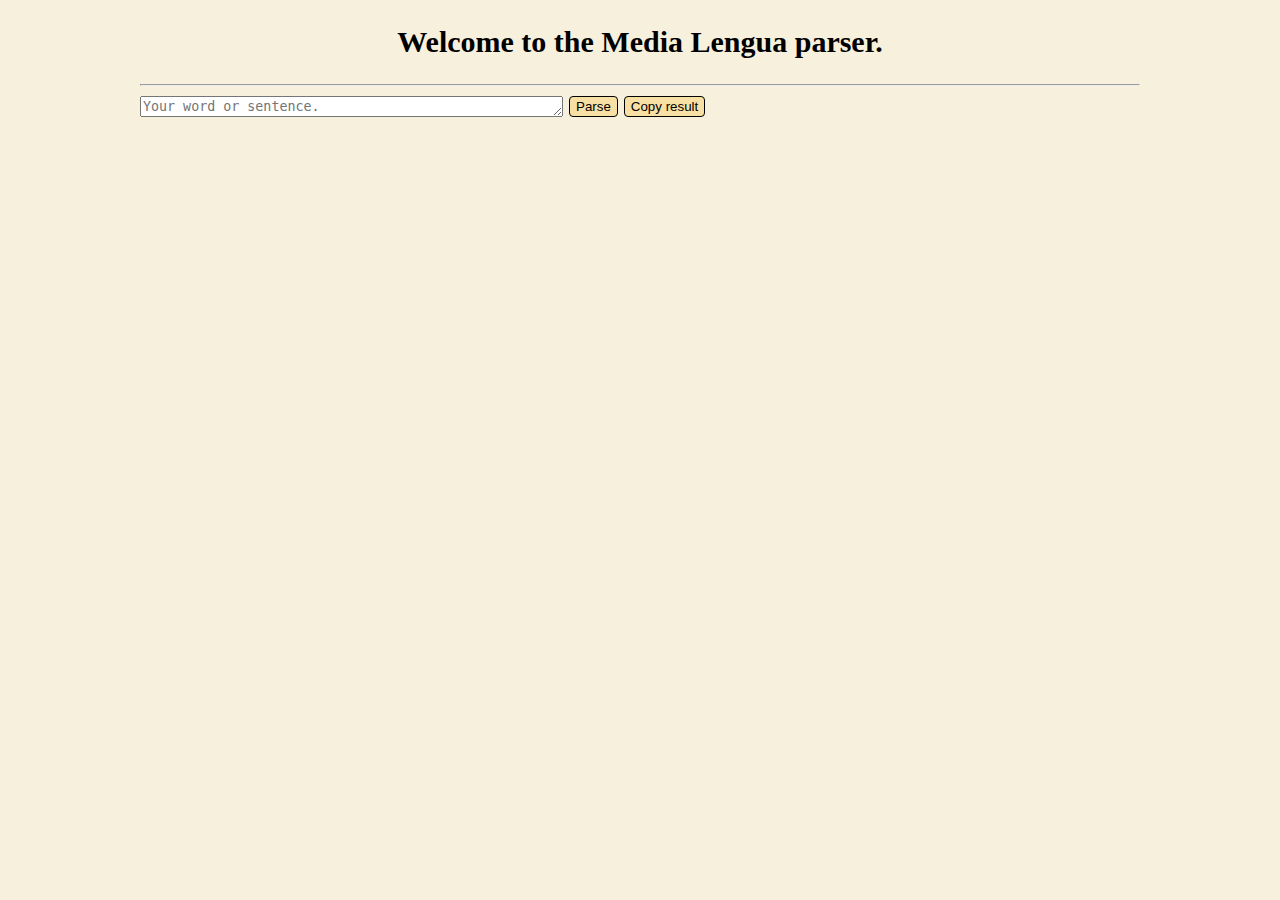
<file: index.html>
<!DOCTYPE html>
<html lang="en">
<meta charset="UTF-8">
    <title>
        ML parser
    </title>
<head>
    <style>
        body {
        background-color: rgba(245, 236, 212, 0.8);
        font-size: 20px;
    }
    .center-children {
        text-align: center;
    }
    .center-me {
        margin: 0 auto;
        max-width: 1000px;
    }
    .input-container {
        display: flex;
        justify-content: left;
        margin-bottom: 12px;

    }
    .container {
        display: grid;
        justify-content: center;
        align-content: center;
        justify-items: center;
        align-items: center;
    }
    .item-container {
        display: grid;
        justify-content: center;
        align-content: center;
        justify-items: center;
        align-items: center;
    }
    #results {
        display: flex;
        align-items: center;
        flex-direction: column;

    }
        {font-family: sans-serif
    }

    #button {
        border-radius: 4px;
        background: rgba(250, 206, 105, 0.5);
        border: 0.5px solid #000000;
        margin-right: 6px;
        margin-left: 6px;
    }
    #copy_button {
        justify-content: right;
        border-radius: 4px;
        background: rgba(250, 206, 105, 0.5);
        border: 0.5px solid #000000;
    }
    #app {
        display: flex;
        flex-wrap: wrap;
    }

    .word__container {
        display: flex;
        align-items: flex-start;
        margin-right: 24px;
        margin-bottom:24px;
        padding: 5px;
        background: rgba(255, 214, 133, 0.5);
        border-radius: 5px;
    }

    .word__container--specific {
       display: flex;
        align-items: flex-start;
        margin-right: 24px;
        margin-bottom:24px;
        padding: 5px;
        background-color: #f9bc44;
        border-radius: 5px;
    }

    .word__translation > p {
        margin: 0;

    }

    .word {
        margin: 0;
    }

    .word__translation {
        display:flex;
        flex-flow: column wrap;
        align-content: flex-start;
        white-space: nowrap;
    }

    .translation {
         overflow-wrap: normal;
    }
    .word__gloss-container {
        margin-left: 12px;
        white-space: nowrap;
    }

    .word__gloss-container > p {
        margin: 0;
    }


    #abbreviations_list {

        align-items:flex-start;
        margin-top: 72px;

    }

    #table-copy {
        position: absolute;
        top: -9999px;
        left: -9999px;

    }
    </style>
    <meta charset="UTF-8">
</head>

<body>
<div class='center-me'>
    <h2 class="center-children">Welcome to the Media Lengua parser.</h2>
<hr />

<div class="input-container">
<textarea id="user-input" placeholder="Your word or sentence." wrap='hard' minlength="1" cols="50" rows="1"></textarea>

<button onclick="main()" id="button">
    Parse
</button>
<button onclick="copytable()" id="copy_button">Copy result</button>

</div>

<div id="app">

</div>

<ul id="abbreviations_list">

</ul>


</div>

<script src="Script.js" type="text/javascript">

</script>

</body>
</html>
</file>
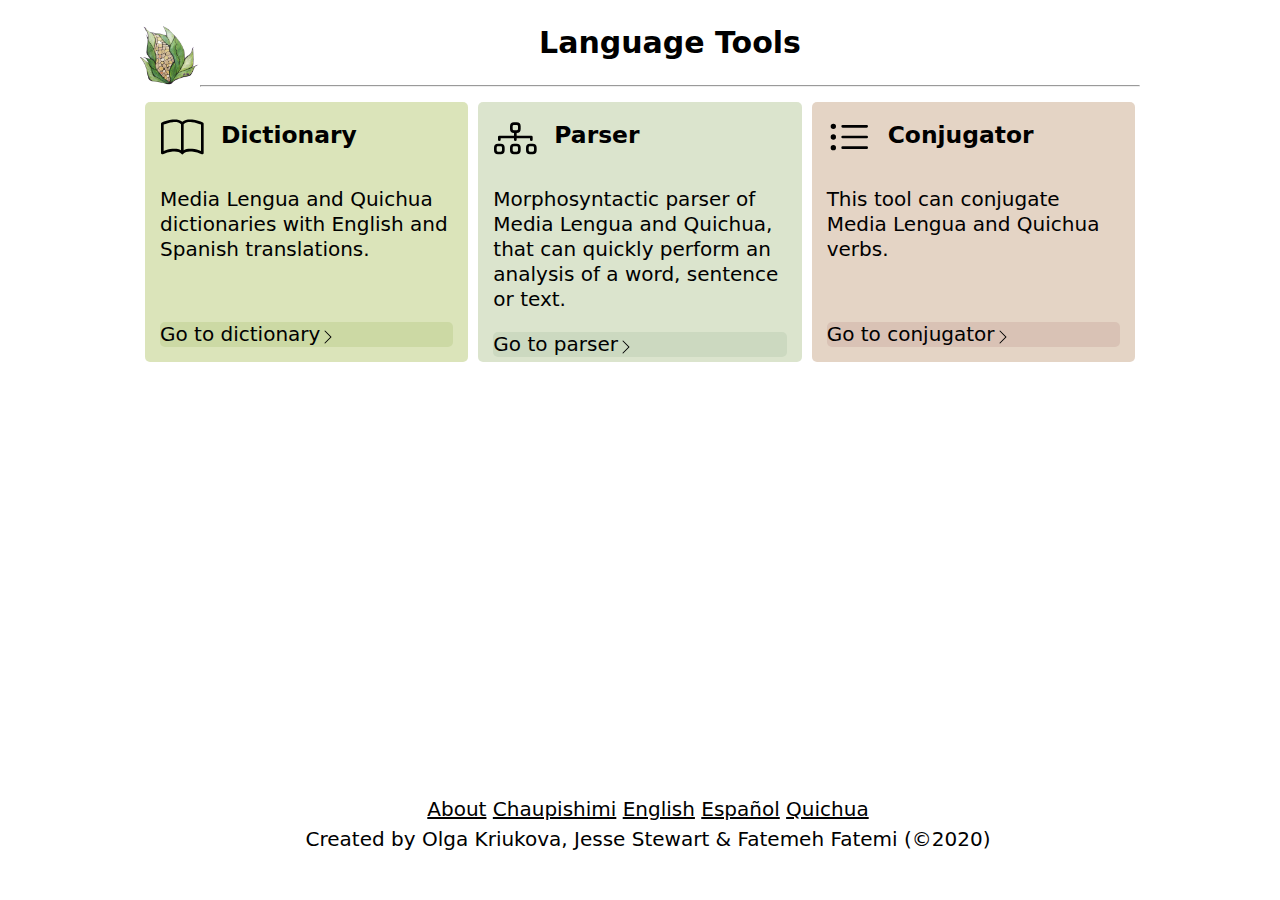
<file: Index.html>
<!DOCTYPE html>
<html lang="en">
<head>
    <style>
        body {
        font-family: Montserrat, system-ui, -apple-system, BlinkMacSystemFont, "Segoe UI", Roboto, "Helvetica Neue", Arial, "Noto Sans", sans-serif, "Apple Color Emoji", "Segoe UI Emoji", "Segoe UI Symbol", "Noto Color Emoji";
        font-size: 20px;
    }

    .center-children {
        text-align: center;
    }
    .center-me {
        margin: 0 auto;
        max-width: 1000px;
    }

    .flex-container {
        display: flex;
        flex-wrap: nowrap;
        justify-content: center;
        align-items: center;
    }
    .option {
        display: flex;
        flex-direction: column;
        width: 330px;
        height: 230px;
        margin: 5px;
        padding: 15px;
        text-align: left;
        line-height: 25px;
        font-size: 20px;
        border-radius: 5px;
    }

    .option-dictionary {
        background-color: rgba(204, 217, 156, 0.7);
    }

    .option-parser {
        background-color: rgba(204, 217, 184, 0.7);
    }

    .option-conjugator {
        background-color: rgba(217, 194, 173, 0.7);
    }

    .header-container {
        display: flex;
        align-items: flex-start;
    }

    .heading {
        margin-top: 6px;
        margin-bottom: 6px;
    }

    .bi {
        height: 50px;
        width: 50px;
        margin-bottom: 0px;
        padding-left: 1px;
        padding-right: 10px;
    }

    .link {
        display: flex;
        align-items: flex-end;
        margin-top: auto;
        color: black;
        text-decoration: none;
        transform: scale(1);
        transform-origin: left;
        transition: transform 0.2s ease-in-out;

    }

    .link-dictionary {
        background-color: rgba(204, 217, 164, 1);
        border-radius: 5px;
    }

    .link-parser {
        background-color: rgba(204, 217, 192, 1);
        border-radius: 5px;
    }

    .link-conjugator {
        background-color: rgba(217, 194, 181, 1);
        border-radius: 5px;
    }

    .link-bottom {
        color: black;
        text-decoration: underline;
        transform: scale(1);
        transform-origin: left;
        transition: transform 0.2s ease-in-out;
    }
    .link:hover {
        font-weight: bold;
        transform: scale(1.05);
    }

    .link-bottom:hover {
        font-weight: bold;
        transform: scale(1.05);
    }

    .footer {
        position: absolute;
        bottom: 0;
        width: 100%;
        height: 6rem;
        line-height: 10px;
        font-size: 20px;
        text-align: center;
    }
    </style>
    <meta charset="UTF-8">
    <title>Language tools_USASK</title>
</head>

<body>


    <svg xmlns="http://www.w3.org/2000/svg" style="display: none;">

          <symbol id="dictionary" width="400" height="400" fill="currentColor" class="bi bi-book" viewBox="0 0 150 150">
              <path d="M1 2.828c.885-.37 2.154-.769 3.388-.893 1.33-.134 2.458.063 3.112.752v9.746c-.935-.53-2.12-.603-3.213-.493-1.18.12-2.37.461-3.287.811V2.828zm7.5-.141c.654-.689 1.782-.886 3.112-.752 1.234.124 2.503.523 3.388.893v9.923c-.918-.35-2.107-.692-3.287-.81-1.094-.111-2.278-.039-3.213.492V2.687zM8 1.783C7.015.936 5.587.81 4.287.94c-1.514.153-3.042.672-3.994 1.105A.5.5 0 0 0 0 2.5v11a.5.5 0 0 0 .707.455c.882-.4 2.303-.881 3.68-1.02 1.409-.142 2.59.087 3.223.877a.5.5 0 0 0 .78 0c.633-.79 1.814-1.019 3.222-.877 1.378.139 2.8.62 3.681 1.02A.5.5 0 0 0 16 13.5v-11a.5.5 0 0 0-.293-.455c-.952-.433-2.48-.952-3.994-1.105C10.413.809 8.985.936 8 1.783z"/>
          </symbol>

          <symbol id="scheme" width="400" height="400" fill="currentColor" class="bi bi-diagram-3" viewBox="0 0 150 150">
              <path fill-rule="evenodd" d="M6 3.5A1.5 1.5 0 0 1 7.5 2h1A1.5 1.5 0 0 1 10 3.5v1A1.5 1.5 0 0 1 8.5 6v1H14a.5.5 0 0 1 .5.5v1a.5.5 0 0 1-1 0V8h-5v.5a.5.5 0 0 1-1 0V8h-5v.5a.5.5 0 0 1-1 0v-1A.5.5 0 0 1 2 7h5.5V6A1.5 1.5 0 0 1 6 4.5v-1zM8.5 5a.5.5 0 0 0 .5-.5v-1a.5.5 0 0 0-.5-.5h-1a.5.5 0 0 0-.5.5v1a.5.5 0 0 0 .5.5h1zM0 11.5A1.5 1.5 0 0 1 1.5 10h1A1.5 1.5 0 0 1 4 11.5v1A1.5 1.5 0 0 1 2.5 14h-1A1.5 1.5 0 0 1 0 12.5v-1zm1.5-.5a.5.5 0 0 0-.5.5v1a.5.5 0 0 0 .5.5h1a.5.5 0 0 0 .5-.5v-1a.5.5 0 0 0-.5-.5h-1zm4.5.5A1.5 1.5 0 0 1 7.5 10h1a1.5 1.5 0 0 1 1.5 1.5v1A1.5 1.5 0 0 1 8.5 14h-1A1.5 1.5 0 0 1 6 12.5v-1zm1.5-.5a.5.5 0 0 0-.5.5v1a.5.5 0 0 0 .5.5h1a.5.5 0 0 0 .5-.5v-1a.5.5 0 0 0-.5-.5h-1zm4.5.5a1.5 1.5 0 0 1 1.5-1.5h1a1.5 1.5 0 0 1 1.5 1.5v1a1.5 1.5 0 0 1-1.5 1.5h-1a1.5 1.5 0 0 1-1.5-1.5v-1zm1.5-.5a.5.5 0 0 0-.5.5v1a.5.5 0 0 0 .5.5h1a.5.5 0 0 0 .5-.5v-1a.5.5 0 0 0-.5-.5h-1z"/>
          </symbol>

          <symbol id="list" width="400" height="400" fill="currentColor" class="bi bi-list-ul" viewBox="0 0 150 150">
              <path fill-rule="evenodd" d="M5 11.5a.5.5 0 0 1 .5-.5h9a.5.5 0 0 1 0 1h-9a.5.5 0 0 1-.5-.5zm0-4a.5.5 0 0 1 .5-.5h9a.5.5 0 0 1 0 1h-9a.5.5 0 0 1-.5-.5zm0-4a.5.5 0 0 1 .5-.5h9a.5.5 0 0 1 0 1h-9a.5.5 0 0 1-.5-.5zm-3 1a1 1 0 1 0 0-2 1 1 0 0 0 0 2zm0 4a1 1 0 1 0 0-2 1 1 0 0 0 0 2zm0 4a1 1 0 1 0 0-2 1 1 0 0 0 0 2z"/>
          </symbol>

          <symbol id="chevron-right"  width="16" height="16" fill="currentColor" class="bi bi-chevron-right" viewBox="0 0 16 16">
              <path fill-rule="evenodd" d="M4.646 1.646a.5.5 0 0 1 .708 0l6 6a.5.5 0 0 1 0 .708l-6 6a.5.5 0 0 1-.708-.708L10.293 8 4.646 2.354a.5.5 0 0 1 0-.708z"/>
          </symbol>

    </svg>

  <main>
    <div class='center-me'>
        <div>
            <img src="choclo.gif" alt="Ecuador" width="60" height="60" align="left"><h2 class="center-children" id="main_header">Language Tools</h2>
            <hr />
        </div>



        <div class="flex-container">
            <div class="option option-dictionary">
                <div class="header-container">
                    <svg class="bi" width="1em" height="1em"><use xlink:href="#dictionary"/></svg>
                    <h3 id="heading_dictionary" class="heading">Dictionary</h3>
                </div>

                <p id="description_dictionary" >Media Lengua and Quichua dictionaries with English and Spanish translations.</p>
                <a id= link_to_dictionary" class="link link-dictionary" href="Dictionary.html">
                    Go to dictionary
                <svg class="link" width="14px" height="18px"><use xlink:href="#chevron-right"/></svg>
                </a>
            </div>
            <div class="option option-parser">
                <div class="header-container">
                    <svg class="bi" width="1em" height="1em"><use xlink:href="#scheme"/></svg>
                    <h3 id="heading_parser" class="heading">Parser</h3>
                </div>
                <p id="description_parser">Morphosyntactic parser of Media Lengua and Quichua, that can quickly perform an analysis of a word, sentence or text.</p>
                <a id= link_to_parser" class="link link-parser" href="Parser.html">
                    Go to parser
                <svg class="link" width="14px" height="18px"><use xlink:href="#chevron-right"/></svg>
                </a>
            </div>
            <div class="option option-conjugator">
                <div class="header-container">
                    <svg class="bi" width="14px" height="18px"><use xlink:href="#list"/></svg>
                    <h3 id="heading_conjugator" class="heading">Conjugator</h3>
                </div>
                <p id="description_conjugator">This tool can conjugate Media Lengua and Quichua verbs.</p>
                <a id= link_to_conjugator" class="link link-conjugator" href="Conjugator.html">
                    Go to conjugator
                <svg class="link" width="14px" height="18px"><use xlink:href="#chevron-right"/></svg>
                </a>
            </div>
        </div>
    </div>
  </main>
<footer class="footer">
    <a href="About.html" class="link-bottom">About</a>
    <a href="#mue" class="link-bottom lang">Chaupishimi</a>
    <a href="#eng" class="link-bottom lang">English</a>
    <a href="#esp" class="link-bottom lang">Español</a>
    <a href="#qvi" class="link-bottom lang">Quichua</a>
    <p>Created by Olga Kriukova, Jesse Stewart & Fatemeh Fatemi (©2020)</p>
</footer>

<script>
    // Define language reload anchors
    var dataReload = Array.from(document.getElementsByClassName("link-bottom lang"));





    //Language translations
    var language = {
        eng: {
            main_header: "Language Tools",
            heading_dictionary: "Dictionary",
            heading_parser: "Parser",
            heading_conjugator: "Conjugator",
            description_dictionary: "Media Lengua and Quichua dictionaries with English and Spanish translations.",
            description_parser: "Morphosyntactic parser of Media Lengua and Quichua, that can quickly perform an analysis of a word, sentence or text.",
            description_conjugator: "This tool can conjugate Media Lengua and Quichua verbs.",
            link_to_dictionary: "Go to dictionary",
            link_to_parser: "Go to parser",
            link_to_conjugator: "Go to conjugator"
        },
        esp: {
            main_header: "Herramientas Lingüísticas",
            heading_dictionary: "Dictionario",
            heading_parser: "Analizador Morfosintáctico",
            heading_conjugator: "Conjugador Verbal",
            description_dictionary: "Media Lengua and Quichua dictionaries with English and Spanish translations.",
            description_parser: "Morphosyntactic parser of Media Lengua and Quichua, that can quickly perform an analysis of a word, sentence or text.",
            description_conjugator: "This tool can conjugate Media Lengua and Quichua verbs.",
            link_to_dictionary: "Go to dictionary",
            link_to_parser: "Go to parser",
            link_to_conjugator: "Go to conjugator"
        },
        qvi: {
            main_header: "Language Tools • Herramientas Lingüísticas",
            heading_dictionary: "Dictionary",
            heading_parser: "Parser",
            heading_conjugator: "Conjugator",
            description_dictionary: "Media Lengua and Quichua dictionaries with English and Spanish translations.",
            description_parser: "Morphosyntactic parser of Media Lengua and Quichua, that can quickly perform an analysis of a word, sentence or text.",
            description_conjugator: "This tool can conjugate Media Lengua and Quichua verbs.",
            link_to_dictionary: "Go to dictionary",
            link_to_parser: "Go to parser",
            link_to_conjugator: "Go to conjugator"
        },
        mue: {
            main_header: "Herramientacunaca Lingüísticas",
            heading_dictionary: "Dictionarioca",
            heading_parser: "Oracion Analizadorca",
            heading_conjugator: "Verbocunaca Escribingapa",
            description_dictionary: "Media Lengua and Quichua dictionaries with English and Spanish translations.",
            description_parser: "Morphosyntactic parser of Media Lengua and Quichua, that can quickly perform an analysis of a word, sentence or text.",
            description_conjugator: "This tool can conjugate Media Lengua and Quichua verbs.",
            link_to_dictionary: "Go to dictionary",
            link_to_parser: "Go to parser",
            link_to_conjugator: "Go to conjugator"
        }
    };

    // Define language via window hash
    if (window.location.hash) {
        if (window.location.hash === "#eng") {
            main_header.textContent = language.eng.main_header;
            heading_dictionary.textContent = language.eng.heading_dictionary;
            heading_parser.textContent = language.eng.heading_parser;
            heading_conjugator.textContent = language.eng.heading_conjugator;
        } else if (window.location.hash === "#esp") {
            main_header.textContent = language.esp.main_header;
            heading_dictionary.textContent = language.esp.heading_dictionary;
            heading_parser.textContent = language.esp.heading_parser;
            heading_conjugator.textContent = language.esp.heading_conjugator;
        } else if (window.location.hash === "#mue") {
            main_header.textContent = language.mue.main_header;
            heading_dictionary.textContent = language.mue.heading_dictionary;
            heading_parser.textContent = language.mue.heading_parser;
            heading_conjugator.textContent = language.mue.heading_conjugator;
        } else if (window.location.hash === "#qvi") {
            main_header.textContent = language.qvi.main_header;
        }
    }


    // Define language onclick illiteration
    for (i = 0; i < dataReload.length; i++) {
        dataReload[i].onclick = function() {
            window.reload(true);
        };
    }

</script>

</body>
</html>
</file>
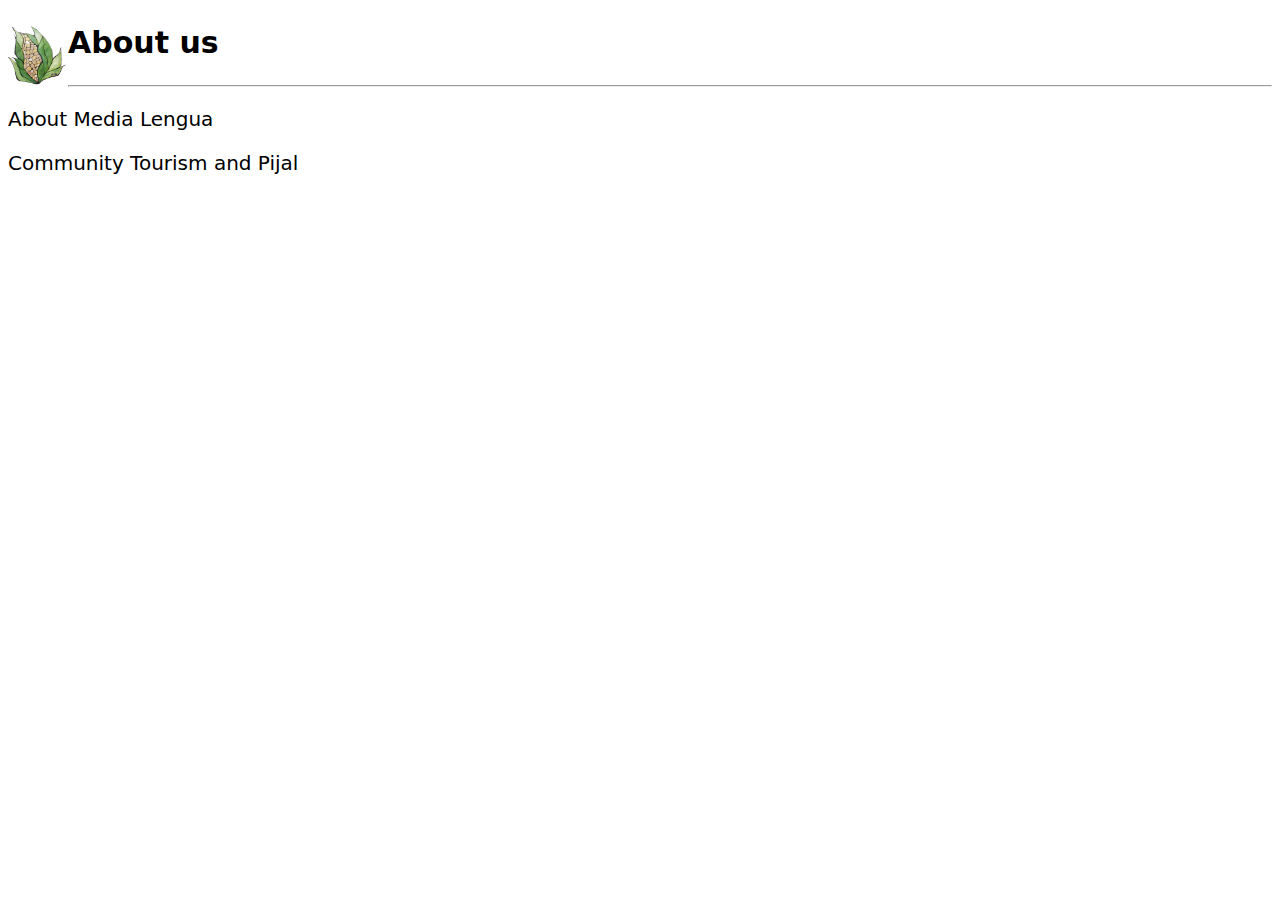
<file: About.html>
<!DOCTYPE html>
<html lang="en">
<head>
    <meta charset="UTF-8">
    <title>About</title>
</head>
<style>
    body {
        font-family: Montserrat, system-ui, -apple-system, BlinkMacSystemFont, "Segoe UI", Roboto, "Helvetica Neue", Arial, "Noto Sans", sans-serif, "Apple Color Emoji", "Segoe UI Emoji", "Segoe UI Symbol", "Noto Color Emoji";
        font-size: 20px;
    }

</style>

<body>
<main>
    <div>
        <img src="choclo.gif" alt="Ecuador" width="60" height="60" align="left"><h2 class="center-children" id="main_header">About us</h2>
        <hr />
        </div>
</main>
    <p>About Media Lengua</p>
    <p>Community Tourism and Pijal</p>


</body>
</html>
</file>
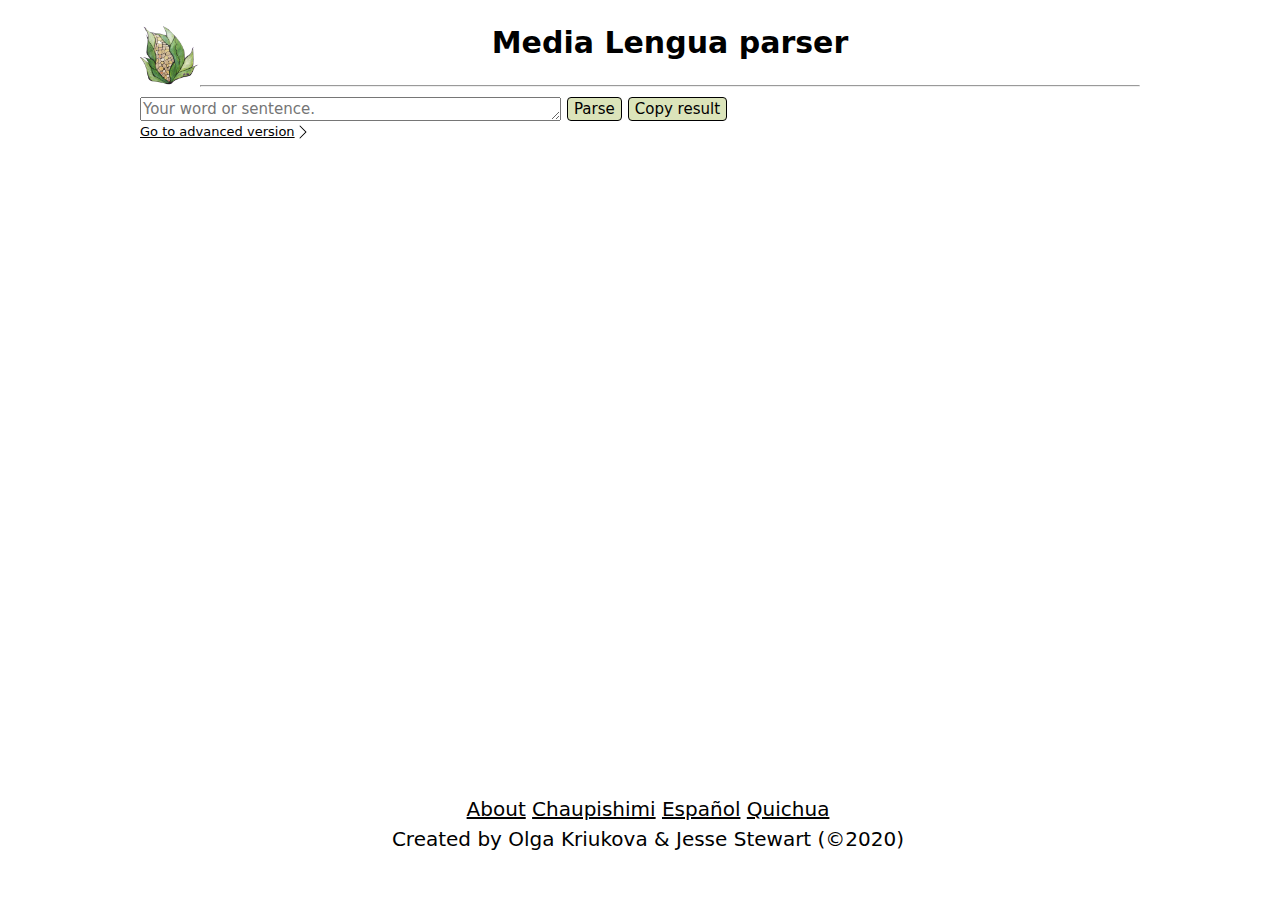
<file: Parser.html>
<!DOCTYPE html>
<html lang="en">
<meta charset="UTF-8">
    <title>
        ML parser
    </title>
<head>
    <style>
        body {
        font-family: Montserrat, system-ui, -apple-system, BlinkMacSystemFont, "Segoe UI", Roboto, "Helvetica Neue", Arial, "Noto Sans", sans-serif, "Apple Color Emoji", "Segoe UI Emoji", "Segoe UI Symbol", "Noto Color Emoji";
        font-size: 20px;

    }
    .center-children {
        text-align: center;
    }
    .center-me {
        margin: 0 auto;
        max-width: 1000px;
    }
    .input-container {
        display: flex;
        justify-content: left;
        margin-bottom: 3px;

    }


    .input-text {
        font-family: Montserrat, system-ui, -apple-system, BlinkMacSystemFont, "Segoe UI", Roboto, "Helvetica Neue", Arial, "Noto Sans", sans-serif, "Apple Color Emoji", "Segoe UI Emoji", "Segoe UI Symbol", "Noto Color Emoji";
        font-size: 15px;
    }

    .container {
        display: grid;
        justify-content: center;
        align-content: center;
        justify-items: center;
        align-items: center;
    }
    .item-container {
        display: grid;
        justify-content: center;
        align-content: center;
        justify-items: center;
        align-items: center;
    }
    #results {
        display: flex;
        align-items: center;
        flex-direction: column;

    }

    #button {
        font-family: Montserrat, system-ui, -apple-system, BlinkMacSystemFont, "Segoe UI", Roboto, "Helvetica Neue", Arial, "Noto Sans", sans-serif, "Apple Color Emoji", "Segoe UI Emoji", "Segoe UI Symbol", "Noto Color Emoji";
        font-size: 15px;
        border-radius: 4px;
        background: rgba(204, 217, 156, 0.7);
        border: 0.5px solid #000000;
        margin-right: 6px;
        margin-left: 6px;
    }
    #copy_button {
        font-family: Montserrat, system-ui, -apple-system, BlinkMacSystemFont, "Segoe UI", Roboto, "Helvetica Neue", Arial, "Noto Sans", sans-serif, "Apple Color Emoji", "Segoe UI Emoji", "Segoe UI Symbol", "Noto Color Emoji";
        font-size: 15px;
        justify-content: right;
        border-radius: 4px;
        background: rgba(204, 217, 156, 0.7);
        border: 0.5px solid #000000;
    }
    #app {
        display: flex;
        flex-wrap: wrap;
    }

    .link {
        display: flex;
        align-items: flex-end;
        color: black;
        margin-bottom: 10px;
        transform: scale(1);
        transform-origin: left;
        transition: transform 0.2s ease-in-out;
        font-size: 13px;
        text-decoration: underline;

    }

    .link:hover {
        font-weight: bold;
        transform: scale(1.05);
    }

    .word__container {
        display: flex;
        align-items: flex-start;
        margin-right: 24px;
        margin-bottom:24px;
        padding: 5px;
        background: rgba(204, 217, 184, 0.7);
        border-radius: 5px;
    }

    .word__container--specific {
       display: flex;
        align-items: flex-start;
        margin-right: 24px;
        margin-bottom:24px;
        padding: 5px;
        background-color: rgba(204, 217, 184, 1);
        border-radius: 5px;
    }

    .word__translation > p {
        margin: 0;

    }

    .word {
        margin: 0;
    }

    .word__translation {
        display:flex;
        flex-flow: column wrap;
        align-content: flex-start;
        white-space: nowrap;
    }

    .translation {
         overflow-wrap: normal;
    }
    .word__gloss-container {
        margin-left: 12px;
        white-space: nowrap;
    }

    .word__gloss-container > p {
        margin: 0;
    }


    #abbreviations_list {

        align-items:flex-start;
        margin-top: 72px;


    }

    #table-copy {
        position: absolute;
        top: -9999px;
        left: -9999px;

    }

    .footer {
        position: absolute;
        bottom: 0;
        width: 100%;
        height: 6rem;
        line-height: 10px;
        font-size: 20px;
        text-align: center;
    }

    .link-bottom {
        color: black;
        text-decoration: underline;
        transform: scale(1);
        transform-origin: left;
        transition: transform 0.2s ease-in-out;
    }

    .link-bottom:hover {
        font-weight: bold;
        transform: scale(1.05);
    }
    </style>
    <meta charset="UTF-8">
</head>

<body>

<svg xmlns="http://www.w3.org/2000/svg" style="display: none;">
  <symbol id="chevron-right"  width="16" height="16" fill="currentColor" class="bi bi-chevron-right" viewBox="0 0 16 16">
      <path fill-rule="evenodd" d="M4.646 1.646a.5.5 0 0 1 .708 0l6 6a.5.5 0 0 1 0 .708l-6 6a.5.5 0 0 1-.708-.708L10.293 8 4.646 2.354a.5.5 0 0 1 0-.708z"/>
  </symbol>
</svg>

<div class='center-me'>
    <img src="choclo.gif" alt="Ecuador" width="60" height="60" align="left">
    <h2 align="center">Media Lengua parser</h2>

    <hr />

    <div class="input-container">
        <textarea id="user-input" class= "input-text" placeholder="Your word or sentence." wrap='hard' minlength="1" cols="50" rows="1"></textarea>

        <button onclick="main()" id="button">
            Parse
        </button>
        <button onclick="copytable()" id="copy_button">Copy result</button>

    </div>

    <div>
        <a class="link" href="Parser_Advanced.html">
            Go to advanced version
            <svg width="13px" height="15px"><use xlink:href="#chevron-right"/></svg>
        </a>
    </div>

    <div id="app">

    </div>

    <ul id="abbreviations_list">

    </ul>


</div>

<script src="Script.js" type="text/javascript">

</script>
<footer class="footer">
    <a href="#" class="link-bottom">About</a>
    <a href="#" class="link-bottom">Chaupishimi</a>
    <a href="#" class="link-bottom">Español</a>
    <a href="#" class="link-bottom">Quichua</a>
    <p>Created by Olga Kriukova & Jesse Stewart (©2020)</p>
</footer>
</body>
</html>
</file>
